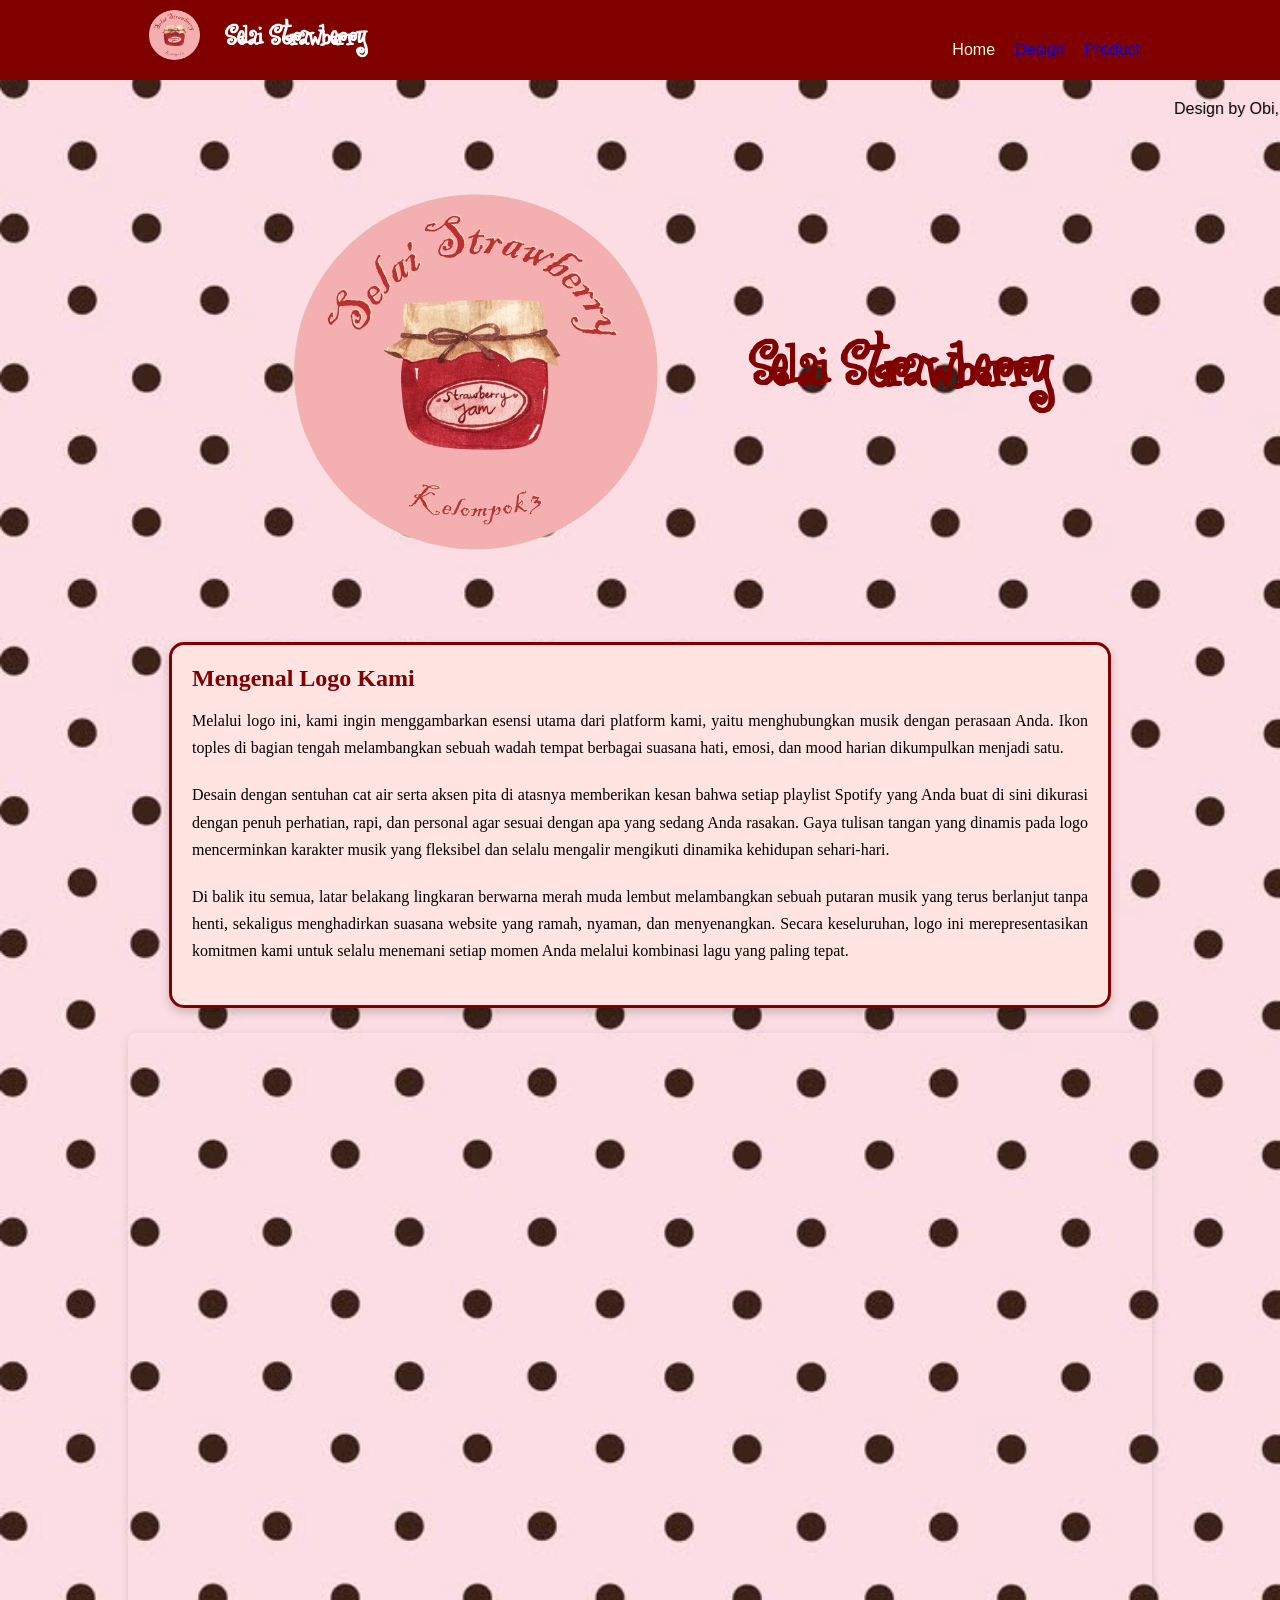
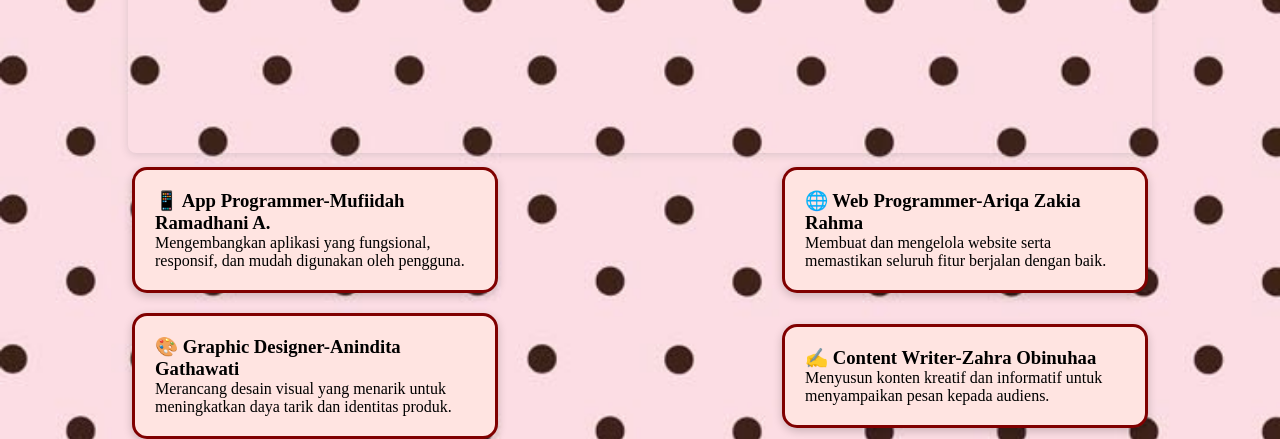
<file: index.html>
<!doctype html>

<html>
    <head>
		<meta name="viewport" content="width=device-width, initial-scale=1.0">
        <meta charset="utf-8">

        <title>Selai Strawberry</title>

        <!-- Load external CSS styles -->
        <link rel="stylesheet" href="styles.css">

    </head>

    <body>
	<div class="header">
		<div class="inner_header">
		<div class="logo_png">
			<img src="logo.png" alt="Logo">
			<h1> Selai Strawberry<span></span></h1>
		</div>

        <ul class="navigation">
            <li> Home </li>
            <li> <a href= "Design.html"> Design </a> </li>
            <li> <a href= "Product.html"> Product </a> </li>
        </ul>
		</div>
	</div>

       <marquee>Design by Obi, Dita, Ariqa, dan Mufiidah</marquee>
	
	<div class="header-container">
	<img src="logo.png" alr="Logo"> 
	<h1> Selai Strawberry </h1>

	</div>
	<div class="container-deskripsi">
     
	<h2>Mengenal Logo Kami</h2>


    	<p>
        Melalui logo ini, kami ingin menggambarkan esensi utama dari platform kami,
        yaitu menghubungkan musik dengan perasaan Anda. Ikon toples di bagian tengah
	melambangkan sebuah wadah tempat berbagai suasana hati,
	emosi, dan mood harian dikumpulkan menjadi satu.
    	</p>


    	<p>
        Desain dengan sentuhan cat air serta aksen pita di atasnya memberikan kesan
        bahwa setiap playlist Spotify yang Anda buat di sini dikurasi dengan penuh perhatian,
	rapi, dan personal agar sesuai dengan apa yang sedang Anda rasakan. Gaya tulisan tangan yang dinamis pada logo mencerminkan karakter 
	musik yang fleksibel dan selalu mengalir mengikuti dinamika kehidupan sehari-hari. 
    	</p>
	

	<p>
        Di balik itu semua, latar belakang lingkaran berwarna merah muda lembut
        melambangkan sebuah putaran musik yang terus berlanjut tanpa henti, sekaligus menghadirkan suasana website yang ramah, nyaman, dan menyenangkan.
	Secara keseluruhan, logo ini merepresentasikan komitmen kami untuk selalu menemani setiap momen Anda melalui kombinasi lagu yang paling tepat. 
    	</p>
	</div>

	<center><div style="position: relative; width: 80%; height: 0; padding-top: 56.2500%;
 	padding-bottom: 0; box-shadow: 0 2px 8px 0 rgba(63,69,81,0.16); margin-top: 1.6em; margin-bottom: 0.9em; overflow: hidden;
	border-radius: 8px; will-change: transform;">
  	<iframe loading="lazy" style="position: absolute; width: 100%; height: 100%; top: 0; Left: 0; border: none; padding: 0;margin: 0;"
   	 src="https://www.canva.com/design/DAHGUx5mxbw/U4T-Dm-w6mDcqBIVC2_rPg/view?embed" allowfullscreen="allowfullscreen" allow="fullscreen">
  	</iframe>
	</div>
	<a href="https:&#x2F;&#x2F;www.canva.com&#x2F;design&#x2F;DAHGUx5mxbw&#x2F;U4T-Dm-w6mDcqBIVC2_rPg&#x2F;view?	utm_content=DAHGUx5mxbw&amp;utm_campaign=designshare&amp;utm_medium=embeds&amp;utm_source=link" target="_blank" rel="noopener"</a> </center>

	<div class="container-grup">

	<div class="card-grup">
    		<h3>📱 App Programmer-Mufiidah Ramadhani A. </h3>
   		<p>Mengembangkan aplikasi yang fungsional, responsif, dan mudah digunakan oleh pengguna.</p>
	</div>

	<div class="card-grup">
    		<h3>🌐 Web Programmer-Ariqa Zakia Rahma </h3>
    		<p>Membuat dan mengelola website serta memastikan seluruh fitur berjalan dengan baik.</p>
	</div>

	<div class="card-grup">
    		<h3>🎨 Graphic Designer-Anindita Gathawati </h3>
    		<p>Merancang desain visual yang menarik untuk meningkatkan daya tarik dan identitas produk.</p>
	</div>

	<div class="card-grup">
    		<h3>✍️ Content Writer-Zahra Obinuhaa </h3>
    		<p>Menyusun konten kreatif dan informatif untuk menyampaikan pesan kepada audiens.</p>
	</div>
		
	


	
               <!-- Load external JavaScript -->
        <script srec="scripts.js"></script>
        
    </body>

</html>
</file>
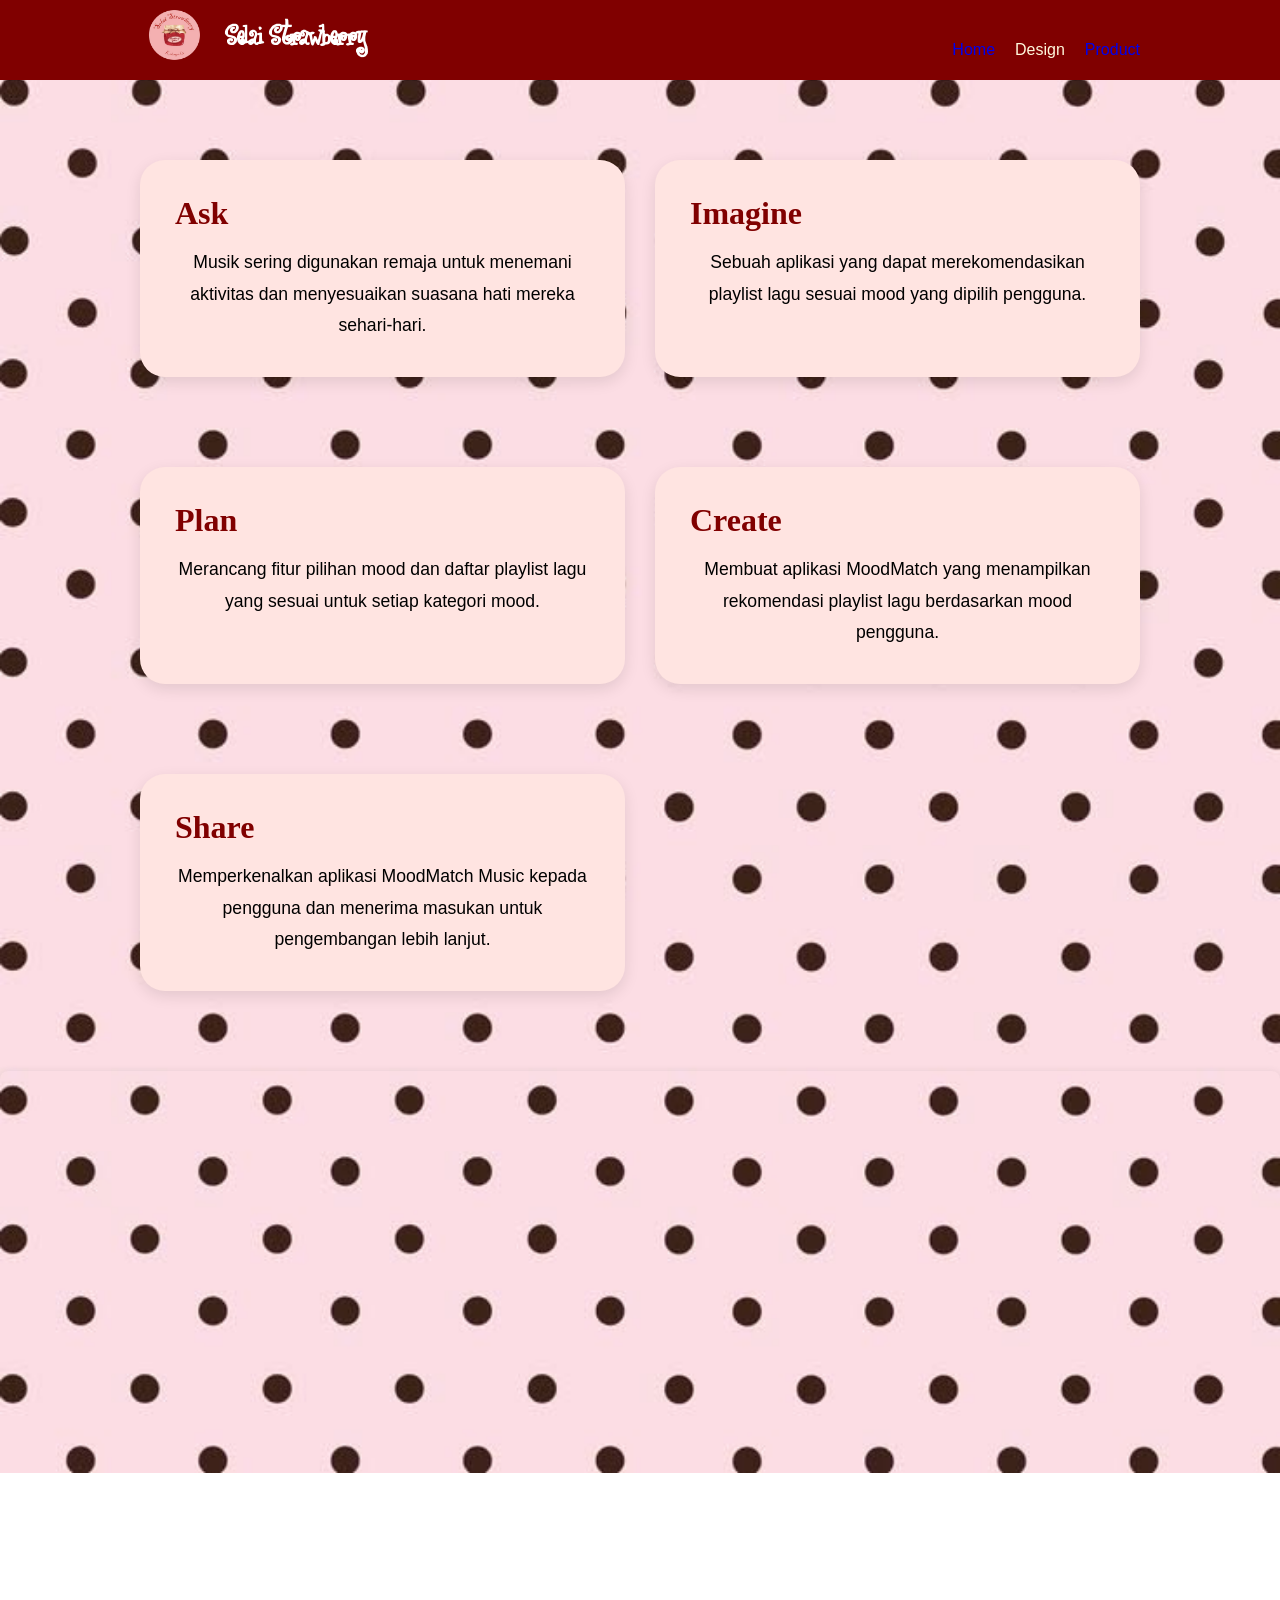
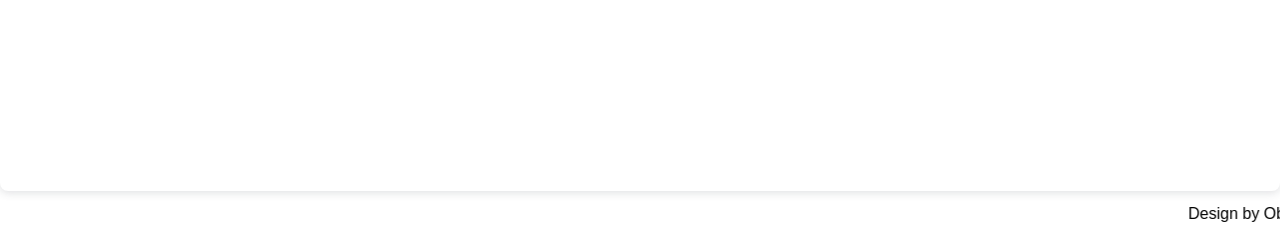
<file: Design.html>
<!doctype html>

<html>
    <head>
        <meta charset="utf-8">

        <title>Selai Strawberry</title>

        <!-- Load external CSS styles -->
        <link rel="stylesheet" href="styles.css">

    </head>

    <body>

        <div class="header">
		<div class="inner_header">
		<div class="logo_png">
			<img src="logo.png" alt="Logo">
			<h1> Selai Strawberry<span></span></h1>
		</div>

        <ul class="navigation">
            <li> <a href= "index.html"> Home </a> </li>
            <li> Design </li>
            <li> <a href= "Product.html"> Product </a> </li>
        </ul>
	</div>

	<div class="design-container">

    <div class="design-card">
        <h2>Ask</h2>
        <p>
            Musik sering digunakan remaja untuk menemani aktivitas dan
            menyesuaikan suasana hati mereka sehari-hari.
        </p>
    </div>

    <div class="design-card">
        <h2>Imagine</h2>
        <p>
            Sebuah aplikasi yang dapat merekomendasikan playlist lagu sesuai mood
            yang dipilih pengguna.
        </p>
    </div>

    <div class="design-card">
        <h2>Plan</h2>
        <p>
            Merancang fitur pilihan mood dan daftar playlist lagu yang
            sesuai untuk setiap kategori mood.
        </p>
    </div>

    <div class="design-card">
        <h2>Create</h2>
        <p>
            Membuat aplikasi MoodMatch yang menampilkan rekomendasi
            playlist lagu berdasarkan mood pengguna.
        </p>
    </div>
		
	<div class="design-card">
   		<h2>Share</h2>
    	<p>
        Memperkenalkan aplikasi MoodMatch Music kepada pengguna dan menerima
        masukan untuk pengembangan lebih lanjut.
  		</p>
	</div>
		
	</div>

	<a href> <div style="position: relative; width: 100%; height: 0; padding-top: 56.2500%;
 padding-bottom: 0; box-shadow: 0 2px 8px 0 rgba(63,69,81,0.16); margin-top: 1.6em; margin-bottom: 0.9em; overflow: hidden;
 border-radius: 8px; will-change: transform;">
  <iframe loading="lazy" style="position: absolute; width: 100%; height: 100%; top: 0; left: 0; border: none; padding: 0;margin: 0;"
    src="https://www.canva.com/design/DAHI8jZ9_mY/LIx8pm83Fm6EgLIVsYE0uA/view?embed" allowfullscreen="allowfullscreen" allow="fullscreen">
  </iframe>
</div>
<a href="https:&#x2F;&#x2F;www.canva.com&#x2F;design&#x2F;DAHI8jZ9_mY&#x2F;LIx8pm83Fm6EgLIVsYE0uA&#x2F;view?utm_content=DAHI8jZ9_mY&amp;utm_campaign=designshare&amp;utm_medium=embeds&amp;utm_source=link" target="_blank" rel="noopener"></a>
	














       <marquee>Design by Obi, Dita, Ariqa, dan Mufiidah</marquee>
            </body>

</html>
</file>
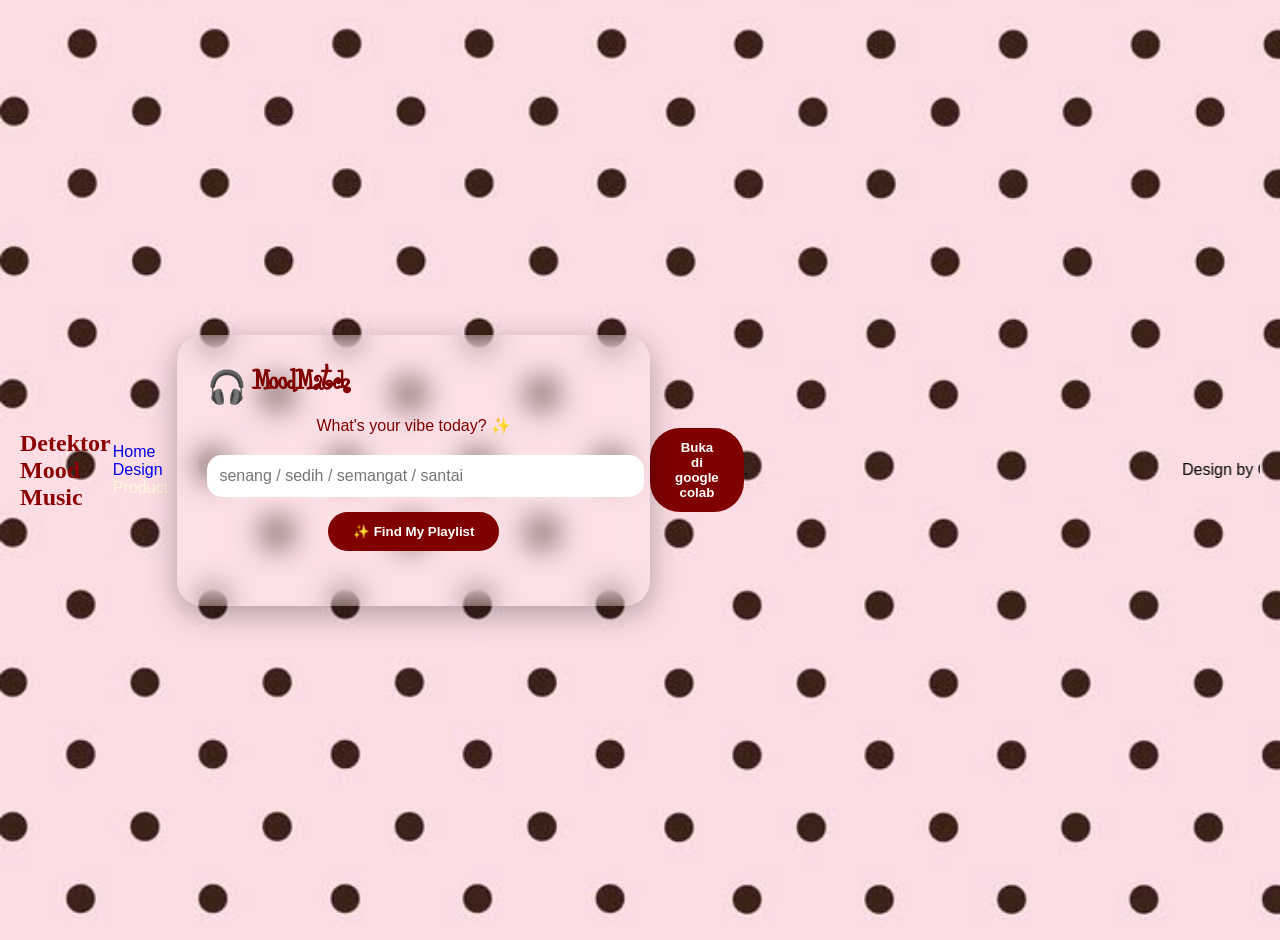
<file: Product.html>
<!doctype html>

<html>
    <head>
        <meta charset="utf-8">

        <title>Selai Strawberry</title>

        <!-- Load external CSS styles -->
        <link rel="stylesheet" href="styles.css">

    </head>

    <body>

        <h2> Detektor Mood Music </h2>
        <ul>
            <li> <a href= "index.html"> Home </a> </li>
            <li> <a href= "Design.html"> Design </a>  </li>
            <li> Product </li>
	</ul>
	
	<!DOCTYPE html>
<html>
<head>
    <title>MoodMatch</title>

    <style>
    
        body{
            min-height:100vh;
            display:flex;
            justify-content:center;
            align-items:center;
            background-color:cornsilk;
            padding:20px;
        }

        h1{
            margin-bottom:10px;
            font-size:2rem;
        }

		.card{
		width: 1000px;
		padding:30px;
		border-radius: 25px;
		background:rgba(255,255,255,0.1);
		backdrop-filter: blur(15px);
		text-align:center;
		color: maroon;
		box-shadow:0 8px 30px rgba(0,0,0,0.3);
		}

        p{
            margin-bottom:20px;
        }

        input{
            width:100%;
            padding:12px;
            border:none;
            border-radius:15px;
            margin-bottom:15px;
            font-size:16px;
        }

        button:hover{
            transform:scale(1.05);
        }

        #hasil{
            margin-top:25px;
        }

        iframe{
            margin-top:15px;
            border-radius:12px;
        }
    </style>
</head>

<body>
<div class="card">

    <h1>🎧 MoodMatch</h1>

    <p>What's your vibe today? ✨</p>

    <input type="text" id="mood"
    placeholder="senang / sedih / semangat / santai">

    <button onclick="cekMood()">
        ✨ Find My Playlist
    </button>

    <div id="hasil"></div>

</div>

<script>

function cekMood(){

    let mood =
    document.getElementById("mood").value.toLowerCase();

    if(mood=="senang"){

        document.getElementById("hasil").innerHTML=`
        <h2>😊 Mood Senang</h2>
        <p>Doing what you love is never a waste of time.</p>

        <iframe
        src="https://open.spotify.com/embed/playlist/37i9dQZF1DXdPec7aLTmlC"
        width="100%"
        height="152"
        frameborder="0">
        </iframe>

	<iframe data-testid="embed-iframe" style="border-radius:12px" src="https://open.spotify.com/embed/playlist/0RH319xCjeU8VyTSqCF6M4?utm_source=generator" width="100%" height="152" 	frameBorder="0" allowfullscreen="" allow="autoplay; clipboard-write; encrypted-media; fullscreen; picture-in-picture" loading="lazy">
	</iframe>
        `;
    }

    else if(mood=="sedih"){

        document.getElementById("hasil").innerHTML=`
        <h2>😔 Mood Sedih</h2>
        <p>Every storm runs out of rain.</p>
	<iframe data-testid="embed-iframe" style="border-radius:12px" src="https://open.spotify.com/embed/playlist/37i9dQZF1EIfAoIM3ht61G?utm_source=generator" width="100%" height="152" 	frameBorder="0" allowfullscreen="" allow="autoplay; clipboard-write; encrypted-media; fullscreen; picture-in-picture" loading="lazy">
	</iframe>
	<iframe data-testid="embed-iframe" style="border-radius:12px" src="https://open.spotify.com/embed/playlist/37i9dQZF1EIg85EO6f7KwU?utm_source=generator" width="100%" height="152" 	frameBorder="0" allowfullscreen="" allow="autoplay; clipboard-write; encrypted-media; fullscreen; picture-in-picture" loading="lazy">
	</iframe>
        `;
    }

    else if(mood=="semangat"){

        document.getElementById("hasil").innerHTML=`
        <h2>🔥 Mood Semangat</h2>
        <p>Be stronger than your excuses.</p>
	<iframe data-testid="embed-iframe" style="border-radius:12px" src="https://open.spotify.com/embed/playlist/37i9dQZF1EIcR2lz2y6VR8?utm_source=generator" width="100%" height="152" 	frameBorder="0" allowfullscreen="" allow="autoplay; clipboard-write; encrypted-media; fullscreen; picture-in-picture" loading="lazy">
	</iframe>
	<iframe data-testid="embed-iframe" style="border-radius:12px" src="https://open.spotify.com/embed/playlist/37i9dQZF1EIfXONMY9xS1u?utm_source=generator" width="100%" height="152" 	frameBorder="0" allowfullscreen="" allow="autoplay; clipboard-write; encrypted-media; fullscreen; picture-in-picture" loading="lazy">
	</iframe>
        `;
    }

    else if(mood=="santai"){

        document.getElementById("hasil").innerHTML=`
        <h2>🌙 Mood Santai</h2>
        <p>Slow down. Good things take time.</p>
	<iframe data-testid="embed-iframe" style="border-radius:12px" src="https://open.spotify.com/embed/playlist/26Zi3qLKC9cAWDs7wbbSzc?utm_source=generator" width="100%" height="152" 	frameBorder="0" allowfullscreen="" allow="autoplay; clipboard-write; encrypted-media; fullscreen; picture-in-picture" loading="lazy">
	</iframe>
	<iframe data-testid="embed-iframe" style="border-radius:12px" src="https://open.spotify.com/embed/playlist/37i9dQZF1EIfeeY1Nyg89M?utm_source=generator" width="100%" height="152" 	frameBorder="0" allowfullscreen="" allow="autoplay; clipboard-write; encrypted-media; fullscreen; picture-in-picture" loading="lazy">
	</iframe>
        `;
    }

    else{

        document.getElementById("hasil").innerHTML=`
        <h2>🤔 Mood Tidak Ditemukan</h2>
        <p>Coba masukkan mood yang tersedia.</p>
        `;
    }
}
</script>

</body>



<a href="https://colab.research.google.com/drive/14nB-mYB8LuTED6a2IyJSePwIHZqVmc9Q?authuser=1#scrollTo=xvwtWIkhHbGY&line=11&uniqifier=1"> <button> Buka di google colab </button> 	</a>.

	  <marquee>Design by Obi, Dita, Ariqa, dan Mufiidah</marquee>
          </body>

</html>
</file>
<file: styles.css>
/* Place your CSS styles in this file */

*{
	margin: 0;
	padding: 0;
	list-style: none;
	text-decoration: none;
	font-family:'Poppins',sans-serif;
}

body {
   	margin:0;
    	background-image: url("background.jpeg");
    	background-size: cover;
    	background-position: center;
    	background-repeat: no-repeat;
    	min-height:100vh;
	cursor: url("strawberry.png"), auto;

}

.header{
	width: 100%;
	height: 80px;
	display: block;
	background-color: maroon;
}

.inner_header{
	width: 1000px;
	height: 100%;
	display: block;
	margin: 0 auto;
	background-color: maroon;
}

.logo_png{
	height: 100%;
	display: table;
	float: left;
}

.logo_png img{
    	width: 70px;   
    	height: 70px;
    	margin-right: 15px;
}

@font-face {
    font-family: 'angelica';
    src: url('angelica.ttf') format('truetype');
    font-weight: normal;
    font-style: normal;
}

.logo_png h1{
	color: white;
	height: 100%;
	display: table-cell;
	vertical-align: middle;
	font-family: "angelica";
	font-size: 32px;
	font-weight: 200;
}

.logo_png h1{
	font-weight: 800;
}

.navigation{
	float: right;
	height: 100px;
	display: flex;
	align-items: center;
	list-style: none;
}

.navigation li{
	margin-left: 20px;
}

.navigation li a href{
	cursor: url ("berry.png"), pointer;
	text-decoration: none;
	font-size: 25px;
}

.header-container{
    display: flex;
    align-items: center;
    gap: 20px;
    justify-content: center;
}

h1 {
    font-family: angelica;
    font-size: 70px;
    display: flex;
    color: maroon;
}

img {
     max-width: 100%;       
     height: auto;
}      

UL {
	list-style-type:none;
	color:cornsilk;
}

Li {display:inline;}

.container-deskripsi{
    background-color: #ffe4e1;
    width: 70%;
    margin: 20px auto;
    padding: 20px;
    border-radius: 15px;
    border: 3px solid maroon;
    box-shadow: 0 4px 10px rgba(0,0,0,0.2);
}

.container-deskripsi h2{
   	color: maroon;
   	margin-bottom: 15px;
}

.container-deskripsi p{
	font-size: 16px;
   	line-height: 1.7;     
	margin-bottom: 20px;  
    text-align: justify;
	color: black;
	font-family: Poppins;
}

.container-grup{
    display: grid;
    grid-template-columns: repeat(2, 1fr);
    gap: 20px;
    justify-content: center;
}
.card-grup{
    background-color: #ffe4e1;
    width: 320px;
    grid-template-columns: repeat(2, 1fr);
	gap: 20px;
    max-width: 1000px;
    margin: auto;
    padding: 20px;
    border-radius: 15px;
    border: 3px solid maroon;
    box-shadow: 0 3px 10px rgba(0,0,0,0.2);
    float: center;
    color: black;
    transition: all 0.3s ease; 
    cursor: pointer; 
    justify-content: center;
}

.card-grup h3{
	font-family: Poppins;
	font-size: 12 px;
	font-weight: bold;
}

.card-grup p{
	font-family: Poppins;
	font-size: 10 px;
}

.card-grup:hover{
    transform: translateY(-8px);
    box-shadow: 0 8px 20px rgba(0,0,0,0.3);
}

.design-container{
    display:grid;
    grid-template-columns:repeat(2, 1fr);
    gap:30px;
    max-width:1000px;
    margin:50px auto;
}

.design-card{
    background:#ffe4e1;
    border-radius:25px;
    padding:35px;
    text-align:center;
    box-shadow:0 5px 15px rgba(0,0,0,0.1);
}

.design-card h2{
    color: maroon;
    margin-bottom:15px;
    font-size:2rem;
}

.design-card p{
    font-size:1.1rem;
    line-height:1.8;
}

.design-card{
    max-width:500px;
    margin:30px auto;
}

 button{
        border:none;
        padding:12px 25px;
        border-radius:30px;
        cursor:pointer;
        color:white;
        font-weight:bold;
        background-color: maroon;
}


h2 {
    text-align: left;
    font-family: "Poppins";
    font-weight: bold ;
    color:darkred ;
}

@media screen and (max-width: 768px){
	.header{
        height: auto;
		padding: 10px 0;
    }
	
	.inner_header{
        width: 95%;
        display: flex;
        flex-direction: column;
        align-items: center;
        margin: auto;
    }

	.logo_png{
        display:flex;
        align-items:center;
        justify-content:center;
        float:none;
    }
	
	.logo_png img{
        width: 40px;
        height: 40px;
        margin-right:10px;
    }

	.logo_png h1{
        font-size: 22px;
		color: white;
    }
	
	.header-container h1{
    font-size: 55px;
    white-space: nowrap;
	}
	
	.header-container img{
    width: 180px;
    height: auto;
	}
	
	.header-container{
        display: flex;
        flex-direction: row;
        justify-content: left;
        align-items: left;
        gap: 20px;
        margin-top: 20px;
    }
	
	.header-container h1{
        font-size: 42px;
        white-space:nowrap;
		margin:0;
    }

    .navigation{
    display: flex;
    flex-direction: row;
    gap: 20px;
	justify-content:center;
    gap:20px;
    margin-top:10px;
    height:auto;
    float:none;
	}
	
    .navigation li{
        font-size: 14px;
        padding: 8px;
    }
	
    h1{
        font-size: 20px;
		font-family: 'angelica';
    }
	
    .img{
        width: 20px;
        height: auto;
    }
	
    .container-deskripsi{
        width: 85%;
        margin: 15px auto;
    }

	.container-deskripsi h2{
        font-size: 18px;
        margin-bottom: 10px;
    }

	.container-deskripsi p{
        font-size: 14px;
        line-height: 1.6;
    }
	
    iframe, {
        width: 100%;
        height: auto;
    }
	
   .container-grup{
    width:100%;
    display:flex;
    flex-direction:column;
    align-items:center;
	}

	.card-grup{
    width:85%;
    margin:15px auto;
    box-sizing:border-box;
	}
	
	.design-container{
        grid-template-columns:1fr;
        width:90%;
        margin:30px auto;
    }

    .design-card{
        padding:25px;
    }

    .design-card h2{
        font-size:1.5rem;
    }

    .design-card p{
        font-size:1rem;
    }

    .design-card{
        width:90%;
    }
}
</file>
